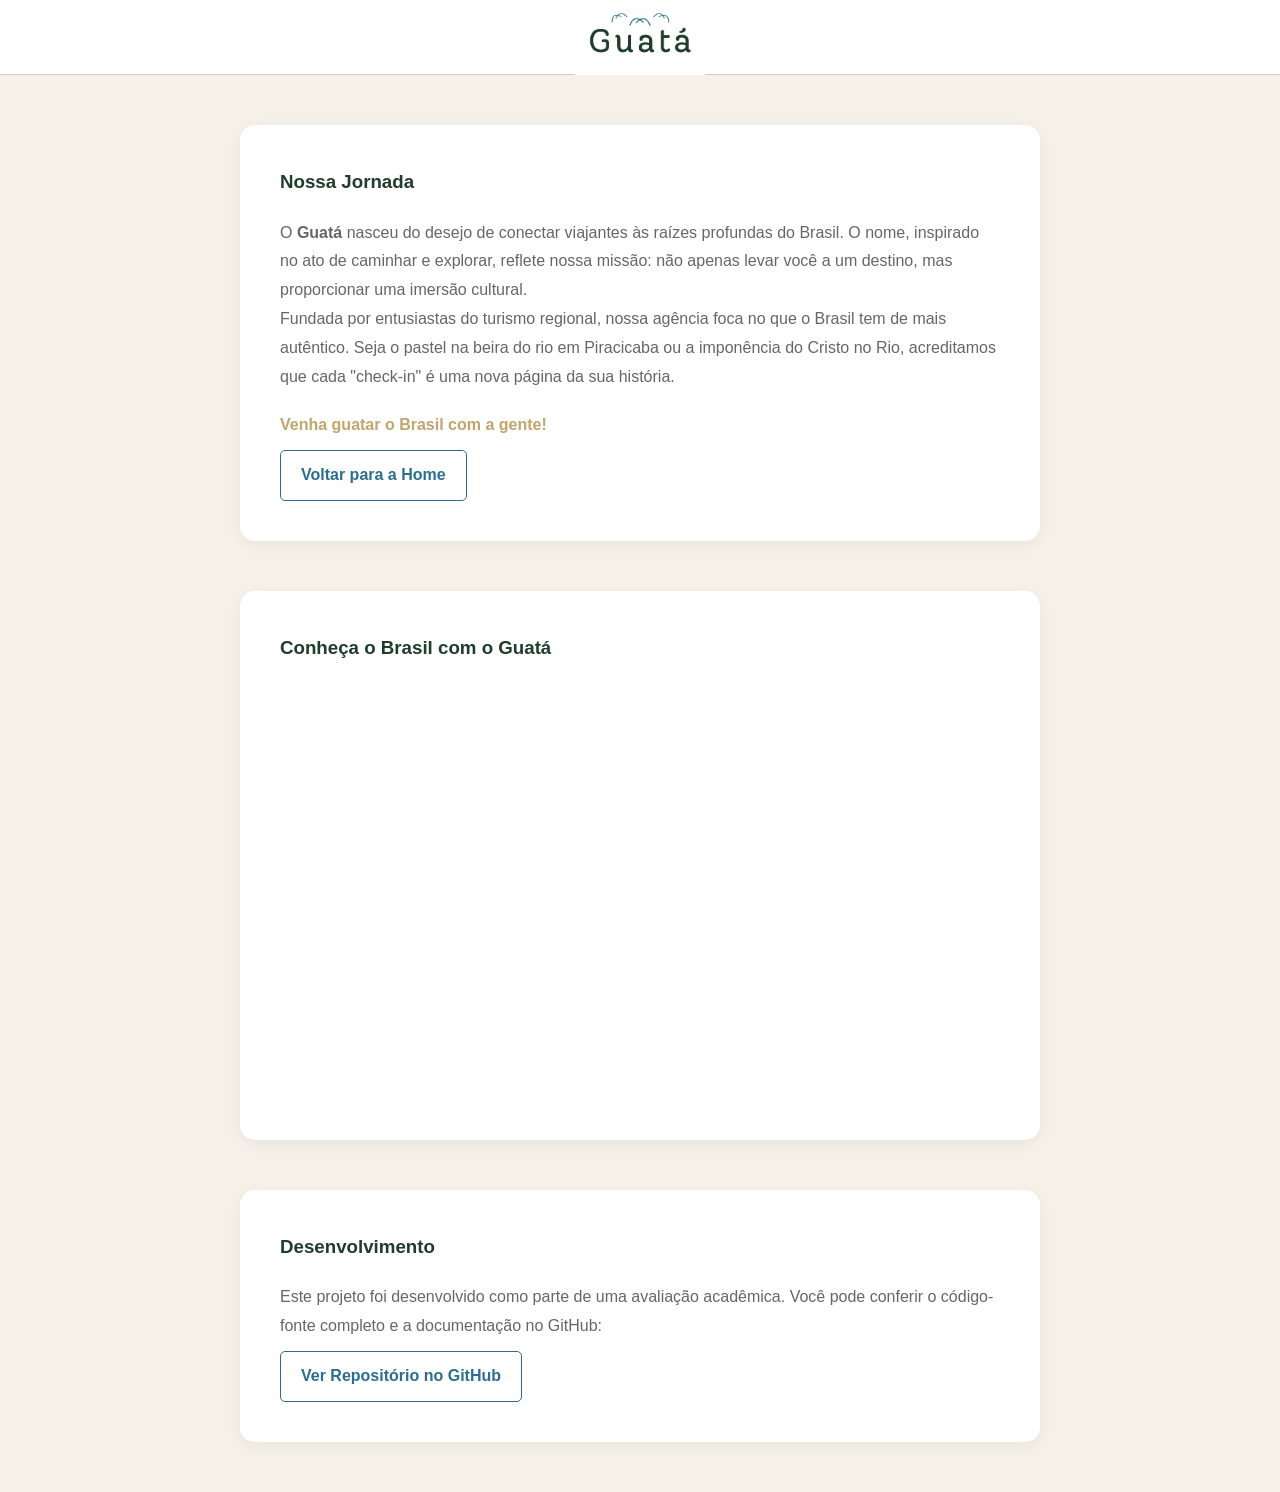
<file: sobre.html>
<!DOCTYPE html>
<html lang="pt-br">
<head>
    <meta charset="UTF-8">
    <meta name="viewport" content="width=device-width, initial-scale=1.0">
    <title>Nossa História - Guatá</title>
    <link rel="stylesheet" href="style.css">
</head>
<body class="internas-body">
    <header>
        <nav>
            <div class="logo-container">
                <img src="assets/Guatá.png" class="logo">
            </div>
        </nav>
    </header>

    <main>
        <article class="about-section">
            <h3>Nossa Jornada</h3>
            <p>O <strong>Guatá</strong> nasceu do desejo de conectar viajantes às raízes profundas do Brasil. O nome, inspirado no ato de caminhar e explorar, reflete nossa missão: não apenas levar você a um destino, mas proporcionar uma imersão cultural.</p>
            
            <p>Fundada por entusiastas do turismo regional, nossa agência foca no que o Brasil tem de mais autêntico. Seja o pastel na beira do rio em Piracicaba ou a imponência do Cristo no Rio, acreditamos que cada "check-in" é uma nova página da sua história.</p>
            
            <p class="about-highlight">Venha guatar o Brasil com a gente!</p>
            <a href="index.html" class="github-link">Voltar para a Home</a>
        </article>

        <section class="about-section">
            <h3>Conheça o Brasil com o Guatá</h3>
            <div class="video-wrapper">
                <iframe 
                    src="https://www.youtube.com/embed/VT7SzQBECoc?autoplay=1&mute=1&loop=1&playlist=VT7SzQBECoc&controls=0&modestbranding=1"
                    title="Vídeo promocional Guatá" 
                    frameborder="0" 
                    allow="accelerometer; autoplay; clipboard-write; encrypted-media; gyroscope; picture-in-picture" 
                    allowfullscreen>
                </iframe>
            </div>
        </section>

        <article class="about-section">
            <h3>Desenvolvimento</h3>
            <p>Este projeto foi desenvolvido como parte de uma avaliação acadêmica. Você pode conferir o código-fonte completo e a documentação no GitHub:</p>
            
            <a href="https://github.com/luizfmoraes-dev/prova-web" 
            target="_blank" class="github-link">

            Ver Repositório no GitHub
            </a>
        </article>
    </main>
</body>
</html>
</file>
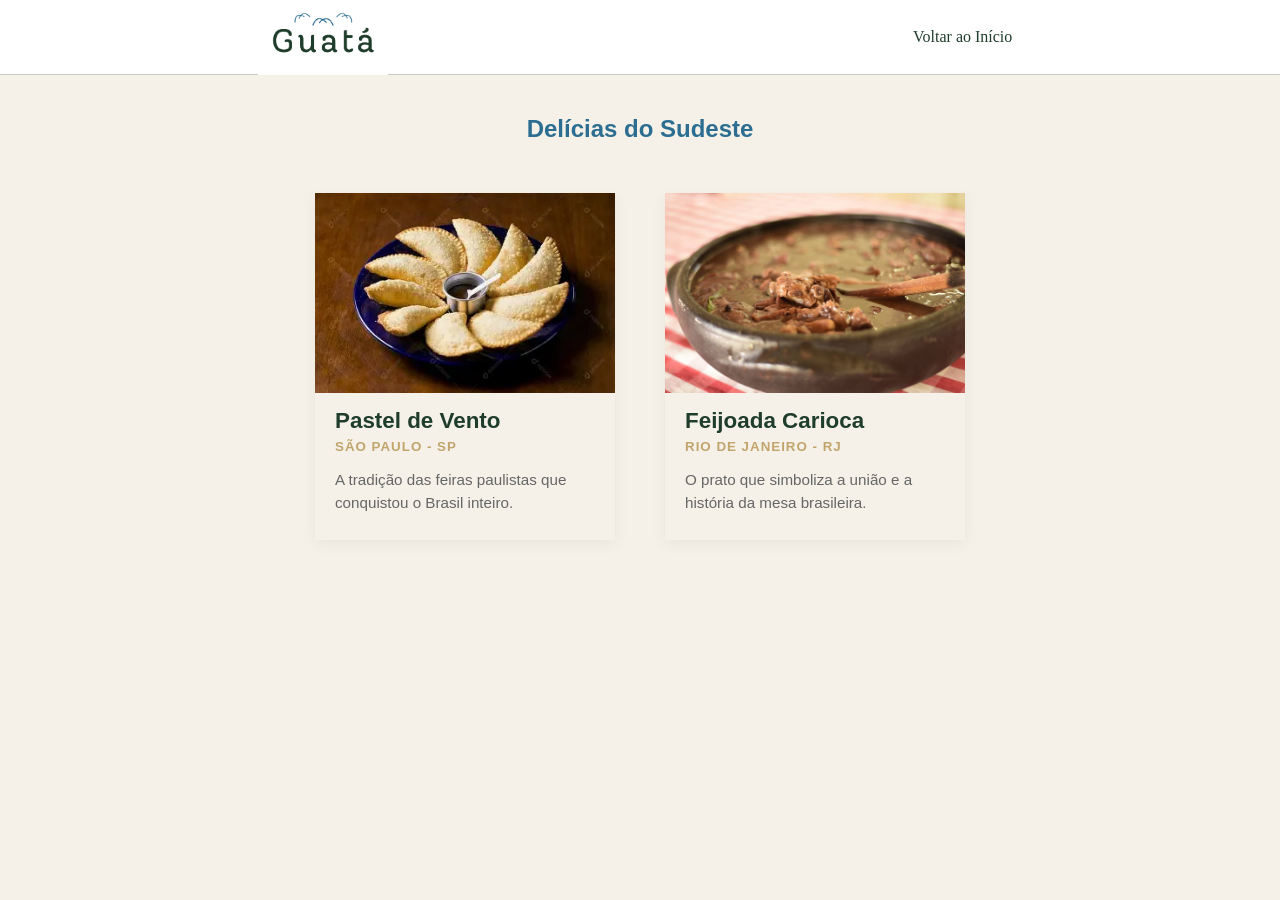
<file: sudeste-gastronomia.html>
<!DOCTYPE html>
<html lang="pt-br">
<head>
    <meta charset="UTF-8">
    <meta name="viewport" content="width=device-width, initial-scale=1.0">
    <title>Sabores do Sudeste - Guatá</title>
    <link rel="stylesheet" href="style.css">
</head>
<body class="internas">
    <header>
        <nav>
            <div class="logo-container">
                <a href="index.html"><img src="assets/Guatá.png" class="logo"></a>
            </div>
            <ul class="navegation">
                <li class="nav-item"><a class="item" href="index.html">Voltar ao Início</a></li>
            </ul>
        </nav>
    </header>

    <main class="main-container">
        <section class="explore">
            <h2>Delícias do Sudeste</h2>
            <ul class="food-list">
                <li>
                    <article class="food-card">
                        <header class="food-content">
                            <img src="assets/pastel_de_vento.png">
                            <h3>Pastel de Vento</h3>
                            <small>São Paulo - SP</small>
                            <p>A tradição das feiras paulistas que conquistou o Brasil inteiro.</p>
                        </header>
                    </article>
                </li>
                <li>
                    <article class="food-card">
                        <header class="food-content">
                            <img src="assets/feijoada.png">
                        </header>
                        <div class="food-content">
                            <h3>Feijoada Carioca</h3>
                            <small>Rio de Janeiro - RJ</small>
                            <p>O prato que simboliza a união e a história da mesa brasileira.</p>
                        </div>
                    </article>
                </li>
            </ul>
        </section>
    </main>
</body>
</html>
</file>
<file: style.css>
*{
    margin: 0;
    padding: 0;
    box-sizing: border-box;
}
:root{
    --hero: #2c6e91;
    --nav: #1f3d2b;
    --loworange: #c2a46d;
    --bege: #f5f1e8;
    --gray: #ccc;
    --darkgray: #666;
}

html{
    scroll-behavior: smooth;
}

h1{
    color:var(--bege);
    font-family: "Quicksand", sans-serif;
    font-size: 3rem;
}

body{
    background-color: var(--bege)
}
header{
    display: flex;
    justify-content: center;
    width: 100%;
    background-color: white;
    top: 0;
    z-index: 9999;
    position: sticky;
}
nav{
    height: 75px;
    display: flex;
    flex: 1;
    justify-content: space-around;
    align-items: center;
    border-bottom: 1px solid var(--gray)
}
.logo-container{
    width: 130px;
    height: 65px;
    /* border: 1px solid black; */
    margin-top: 10px;
    
}
.logo{
    width: 100%;
    height: 100%;
}

.navegation{
    display: flex;
    gap: 30px;
}

.nav-item.dropdown {
    position: relative;
}
.nav-item{
    list-style: none;
    padding: 10px;
    border-radius: 30px;
}

.nav-item:hover{
    background-color: var(--bege);
}

.item{
    text-decoration: none;
    color: var(--nav);
}

.submenu {
    display: none;
    position: absolute;
    top: 100%; 
    left: 0;
    background-color: white;
    min-width: 200px;
    box-shadow: 0 8px 15px rgba(0,0,0,0.1);
    border-radius: 10px;
    padding: 10px 0;
    list-style: none;
    z-index: 10000;
}

.submenu li a {
    display: block;
    padding: 10px 20px;
    color: var(--nav);
    text-decoration: none;
    font-family: "Varela Round", sans-serif;
    font-size: 0.9rem;
    transition: background 0.3s;
}

.submenu li a:hover {
    background-color: var(--bege);
    color: var(--loworange);
}


.nav-item.dropdown:hover .submenu {
    display: block;
}

.hero{
    width: 100%;
    height: 100vh;
    display: flex;
    justify-content: center;
    align-items: center;
    background-color: var(--bege);
}
.hero-content{
    width: 1150px;
    /* height: 500px; */
    padding: 30px;
    gap: 30px;
    display: flex;
    align-items: center;
    background-color: var(--hero);
    border-radius: 15px;
}

.video-container{
    flex: 1;
    display: flex;
}

iframe{
    width: 100%;
    height: 100%;
    border-radius: 15px;
    aspect-ratio: 16/9;
}

.bar{
    background-color: black;
    border-radius: 15px;
    width: 1px;
    align-self: stretch;
}

.text-container{
    flex: 1;
    /* border: black 1px solid; */
    display: flex;
    flex-direction: column;
    align-items: center;
    text-align: center;
    gap: 30px;
}

.text-container p{
    font-family: "Archivo", sans-serif;
    font-size: 1.5rem;
}

.btn-discover{
    font-family: "Varela Round", sans-serif;
    background-color: var(--bege);
    color: var(--nav);
    padding: 10px;
    border-radius: 30px;
    cursor: pointer;
    transition: 0.5s;
    text-decoration: none;
}

.btn-discover:hover{
    transform: scale(1.1);
    background-color: var(--nav);
    color: var(--bege);

}


.main-container {
    max-width: 1200px;
    margin: 40px auto;
    padding: 0 20px;
}

.menu-checkbox {
    display: none;
}


.menu-button {
    position: fixed;
    top: 22px; 
    right: 30px;
    width: 30px;
    height: 22px;
    cursor: pointer;
    z-index: 10001; 
    display: flex;
    flex-direction: column;
    justify-content: space-between;
}

.menu-button span {
    display: block;
    height: 3px;
    width: 100%;
    background-color: var(--nav);
    border-radius: 10px;
    transition: all 0.3s ease-in-out;
}


.travel-tips {
    position: fixed;
    top: 0;
    right: -300px; 
    width: 300px;
    height: 100vh;
    background-color: white;
    box-shadow: -5px 0 15px rgba(0,0,0,0.1);
    z-index: 10000;
    transition: right 0.4s cubic-bezier(0.175, 0.885, 0.32, 1.275); 
    padding: 80px 20px 20px 20px; 
    overflow-y: auto;
}


.menu-checkbox:checked ~ .travel-tips {
    right: 0;
}

.menu-checkbox:checked ~ .menu-button span:nth-child(1) {
    transform: rotate(45deg) translate(6px, 7px);
}

.menu-checkbox:checked ~ .menu-button span:nth-child(2) {
    opacity: 0;
    transform: translateX(20px); 
}

.menu-checkbox:checked ~ .menu-button span:nth-child(3) {
    transform: rotate(-45deg) translate(6px, -8px);
}

.travel-tips h3 {
    font-family: "Quicksand", sans-serif;
    color: var(--nav);
    font-size: 1.5rem;
    margin-bottom: 25px;
    padding-bottom: 10px;
    border-bottom: 2px solid var(--loworange);
}

.tip-item {
    margin-bottom: 30px;
    padding: 10px;
    background-color: var(--bege); 
    border-radius: 8px;
}

.tip-item h4 {
    font-family: "Varela Round", sans-serif;
    color: var(--hero);
    font-size: 1.1rem;
    margin-bottom: 10px;
    display: flex;
    align-items: center;
    gap: 10px;
}


.tip-item h4::before {
    content: "📍"; 
    font-size: 0.9rem;
}

.tip-item p {
    font-family: "Varela Round", sans-serif;
    font-size: 0.95rem;
    line-height: 1.6;
    color: var(--darkgray);
}

.ad-box {
    margin-top: 40px;
    padding: 20px;
    background-color: white;
    border: 2px dashed var(--loworange);
    border-radius: 12px;
    text-align: center;
    margin-bottom: 40px;
}

.ad-box span {
    font-family: "Quicksand", sans-serif;
    font-size: 0.7rem;
    text-transform: uppercase;
    letter-spacing: 2px;
    color: #999;
    display: block;
    margin-bottom: 10px;
}

.ad-box p {
    font-family: "Varela Round", sans-serif;
    font-size: 0.9rem;
    color: var(--nav);
}

.ad-box strong {
    color: var(--hero);
    font-size: 1.1rem;
}

.explore{
    display:flex;
    flex-direction: column;
    gap: 50px;
    margin-bottom: 80px;
}

.explore h2{
    text-align: center;
    font-family: "Quicksand", sans-serif;
    color: var(--hero);
}

.local-list, .food-list{
    display:flex;
    gap: 50px;
    justify-content: center;
    text-decoration: none;
    list-style: none;
}

.place-card, .food-card{
    /* background-color: var(--loworange); */
    /* border-radius: 20px; */
    overflow: hidden; 
    box-shadow: 0 4px 15px rgba(0,0,0,0.05); 
    width: 300px; 
    position: relative;
    z-index: 1;
}

.place-content, .food-content{
    display:flex;
    flex-direction: column;
    height: auto;
    background-color: transparent;
}

.place-content img, .food-content img{
    width: 100%;
    height: 200px;
    object-fit: cover; 
}

.place-content h3{
    margin-top: 40px;
}


.place-content h3, .food-content h3 {
    font-family: "Quicksand", sans-serif;
    margin: 15px 20px 5px 20px;
    font-size: 1.4rem;
    color: var(--nav); 
}

.place-content small, .food-content small {
    font-family: "Varela Round", sans-serif;
    margin: 0 20px;
    color: var(--loworange);
    font-weight: bold;
    text-transform: uppercase;
    letter-spacing: 1px;
}

.place-content p, .food-content p {
    font-family: "archivo", sans-serif;
    margin: 15px 20px 25px 20px; 
    font-size: 0.95rem;
    line-height: 1.5;
    color: var(--darkgray);
}

footer{
    border-top: 1px solid var(--gray);
    height: 100px;
    display: flex;
    justify-content: center;
    align-items: center;
}
.footer-email{
    text-decoration: none;
    color: inherit;
    margin: 0px 5px;
}
.footer-repo{
    display: inline-block;
    text-decoration: none;
    color: var(--hero);
    transition: transform 0.3s ease;
    margin: 0 5px;
}

.footer-repo:hover{
    transform: translateY(-2px)
}


.internas-body {
    background-color: var(--bege);
}

.about-section {
    max-width: 800px;
    margin: 50px auto;
    background: white;
    padding: 40px;
    border-radius: 15px;
    font-family: 'Varela Round', sans-serif;
    line-height: 1.8;
    color: var(--darkgray);
    box-shadow: 0 4px 15px rgba(0,0,0,0.05); 
}


.about-section h2, 
.about-section h3 { 
    font-family: 'Quicksand', sans-serif; 
    color: var(--nav); 
    margin-bottom: 20px; 
}


.about-highlight {
    margin-top: 20px; 
    color: var(--loworange); 
    font-weight: bold;
    display: block; 
}

.github-link {
    display: inline-block; 
    margin-top: 10px; 
    color: var(--hero); 
    font-weight: bold; 
    text-decoration: none; 
    border: 1px solid var(--hero); 
    padding: 10px 20px; 
    border-radius: 5px;
    transition: all 0.3s ease;
}

.github-link:hover {
    background-color: var(--hero);
    color: white;
}
</file>
